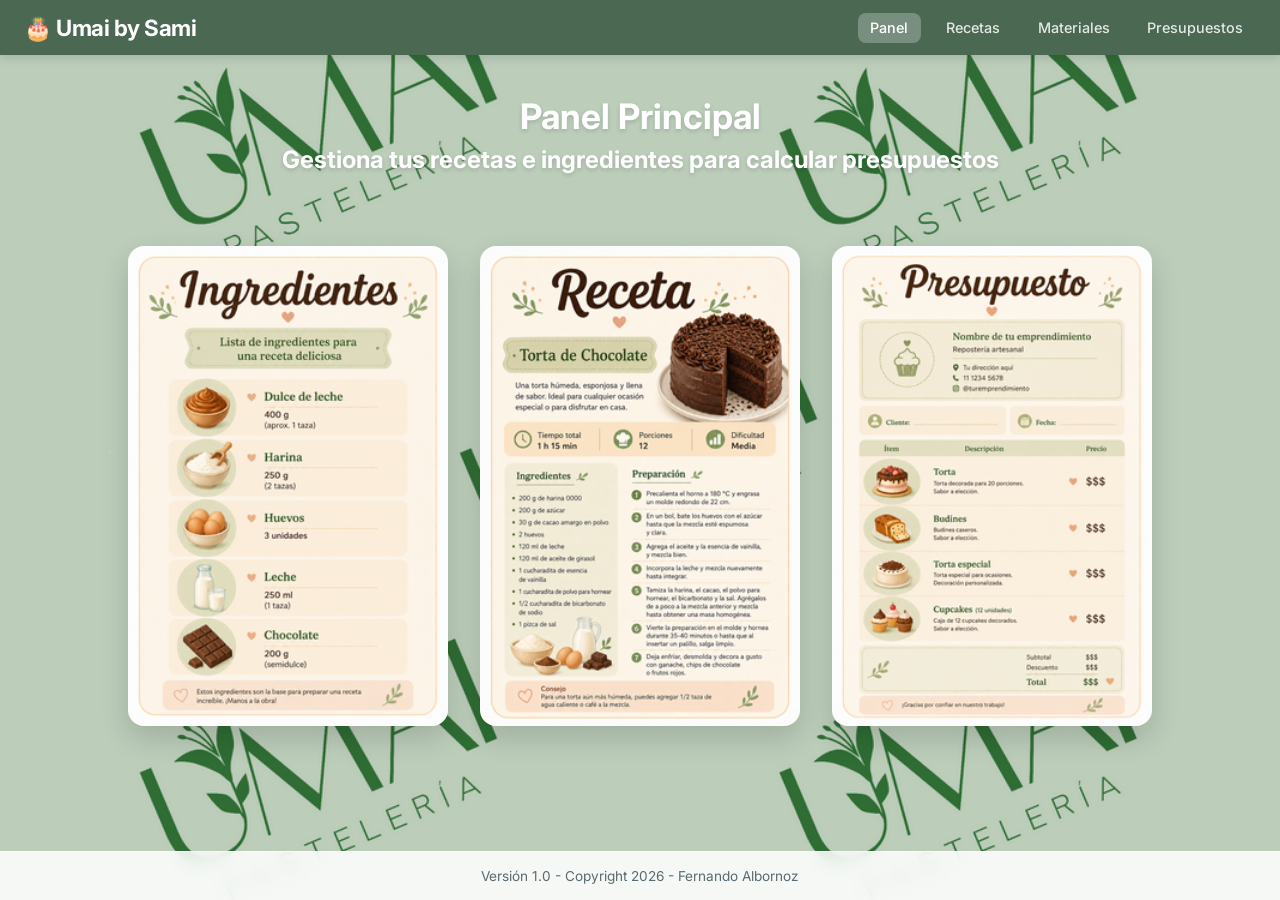
<file: index.html>
<!DOCTYPE html>
<!-- ========================================== -->
<!--    Programa: Umai Recetas                  -->
<!--    Programo: Fernando Albornoz             -->
<!--     Archivo: index.html                    -->
<!--     Version: 1.2 01-09-2026                -->
<!-- ========================================== -->
<html lang="es">
<head>
  <meta charset="UTF-8">
  <meta name="viewport" content="width=device-width, initial-scale=1.0">
  <title>Umai - Panel Principal</title>
  
  <link rel="preconnect" href="https://fonts.googleapis.com">
  <link rel="preconnect" href="https://fonts.gstatic.com" crossorigin>
  <link href="https://fonts.googleapis.com/css2?family=Inter:wght@400;500;600;700&display=swap" rel="stylesheet">
  
  <link rel="manifest" href="manifest.json" crossorigin="use-credentials">
  <link rel="stylesheet" href="css/styles.css">
</head>
<body>

  <!-- CABECERA DE NAVEGACIÓN BASE -->
  <header class="app-header">
    <div class="nav-brand">🎂 Umai by Sami</div>
    <nav>
      <ul class="nav-links">
        <li><a href="index.html" class="active">Panel</a></li>
        <li><a href="recetas.html">Recetas</a></li>
        <li><a href="materiales.html">Materiales</a></li>
        <li><a href="presupuestos.html">Presupuestos</a></li>
      </ul>
    </nav>
  </header>

  <!-- Encabezado Principal -->
  <div class="hero-header">
    <h1>Panel Principal</h1>
    <h2>Gestiona tus recetas e ingredientes para calcular presupuestos</h2>
  </div>

  <!-- Grilla de Tarjetas con Imagen Clickeable -->
  <main class="main-container">
    <div class="cards-grid-images">

      <!-- Tarjeta 3: Materiales -->
      <a href="materiales.html" class="card-image-link">
        <img src="imagenes/materiales.png" alt="Acceder a Materiales" class="card-img">
      </a>
	  
      <!-- Tarjeta 1: Recetas -->
      <a href="recetas.html" class="card-image-link">
        <img src="imagenes/recetas.png" alt="Acceder a Recetas" class="card-img">
      </a>

      <!-- Tarjeta 2: Presupuesto -->
      <a href="presupuestos.html" class="card-image-link">
        <img src="imagenes/presupuesto.png" alt="Acceder a Presupuestos" class="card-img">
      </a>



    </div>
  </main>
  <!-- PIE DE PÁGINA BASE -->
  <footer class="app-footer">
    <p>Versión 1.0 - Copyright 2026 - Fernando Albornoz</p>
  </footer>

</body>
</html>
</file>
<file: css/styles.css>
/* ========================================== */
/*    Programa: Umai Recetas                  */
/*    Programo: Fernando Albornoz             */
/*     Archivo: css/styles.css                */
/*     Version: 1.4 01-09-2026                */
/* ========================================== */

:root {
  --primary-green: #65876e;
  --nav-bg: #4a6852;
  --bg-body-color: #728d79;
  
  --card-bg: rgba(255, 255, 255, 0.92);
  --text-dark: #2d3748;
  --text-muted: #5a6a70; 
  --btn-green: #4f7358;
  --btn-green-hover: #3b5742;
  --border-color: rgba(255, 255, 255, 0.5);
  --radius: 16px;
  --shadow: 0 15px 35px rgba(0, 0, 0, 0.12), 0 5px 15px rgba(0, 0, 0, 0.06);
  --danger: #ef4444;
  --success: #10b981;
}

* { 
  box-sizing: border-box; 
  margin: 0; 
  padding: 0; 
  font-family: 'Inter', system-ui, -apple-system, sans-serif; 
}

/* Layout Global y Fondo con Imagen General */
body {
  display: flex;
  flex-direction: column;
  min-height: 100vh;
  background: url('../imagenes/fondo-umai.png') repeat center center fixed;
  background-size: cover;
  color: var(--text-dark);
}

main.container,
.main-container {
  flex: 1;
  max-width: 1100px; 
  width: 100%;
  margin: 0 auto; 
  padding: 1.5rem;
}

/* Cabecera / Navegación Base */
.app-header {
  background-color: var(--nav-bg);
  color: white;
  padding: 0.85rem 1.5rem;
  display: flex;
  align-items: center;
  justify-content: space-between;
  box-shadow: 0 2px 10px rgba(0, 0, 0, 0.15);
  backdrop-filter: blur(5px);
}

.app-header .nav-brand {
  font-size: 1.4rem;
  font-weight: 700;
  letter-spacing: -0.5px;
  display: flex;
  align-items: center;
  gap: 0.5rem;
}

.app-header .nav-links {
  display: flex;
  align-items: center;
  gap: 0.75rem;
  list-style: none;
  margin: 0;
  padding: 0;
}

.app-header .nav-links a {
  color: rgba(255, 255, 255, 0.85);
  text-decoration: none;
  font-size: 0.9rem;
  font-weight: 500;
  padding: 0.4rem 0.8rem;
  border-radius: 8px;
  transition: all 0.2s ease-in-out;
}

.app-header .nav-links a:hover,
.app-header .nav-links a.active {
  color: #ffffff;
  background-color: rgba(255, 255, 255, 0.25);
}

/* Pie de Página Base */
.app-footer {
  background-color: rgba(255, 255, 255, 0.85);
  backdrop-filter: blur(8px);
  border-top: 1px solid rgba(255, 255, 255, 0.3);
  text-align: center;
  padding: 1rem 1.5rem;
  font-size: 0.85rem;
  color: var(--text-muted);
  margin-top: auto;
}

/* ========================================== */
/* PANTALLA PRINCIPAL (INDEX / PANEL)         */
/* ========================================== */
.hero-header {
  text-align: center;
  padding: 2.5rem 1rem 1rem 1rem;
  color: #ffffff;
  text-shadow: 0 2px 4px rgba(0,0,0,0.15);
}

.hero-header h1 {
  font-size: 2.2rem;
  font-weight: 700;
  margin-bottom: 0.5rem;
}

.hero-header p {
  font-size: 1.05rem;
  opacity: 0.95;
}

/* Grilla contenedora de los 3 recuadros clickeables */
.cards-grid-images {
  display: flex;
  justify-content: center;
  align-items: center;
  gap: 2.0rem; /* Espacio entre las tarjetas */
  flex-wrap: wrap;
  padding: 2rem 0;
}

/* Contenedor individual de cada tarjeta */
.card-image-link {
  display: inline-block;
  text-decoration: none;
  border-radius: var(--radius);
  transition: transform 0.3s cubic-bezier(0.175, 0.885, 0.32, 1.275), box-shadow 0.3s ease;
  
  /* CONTROLA EL TAMAÑO DE LAS TARJETAS ACÁ: */
  max-width: 320px; /* Podés subirlo a 360px o 380px si las querés más grandes */
  width: 100%;
}

/* Imagen recortada (Recetas, Materiales, Presupuestos) */
.card-img {
  width: 100%;
  height: auto;
  display: block;
  border-radius: var(--radius);
  box-shadow: 0 12px 28px rgba(0, 0, 0, 0.15);
}

/* Efecto hover interactivo al pasar el mouse */
.card-image-link:hover {
  transform: translateY(-8px) scale(1.03);
  box-shadow: 0 22px 38px rgba(0, 0, 0, 0.22);
}

/* Grilla clásica (Mantenida por compatibilidad) */
.cards-grid {
  display: grid;
  grid-template-columns: repeat(auto-fit, minmax(280px, 1fr));
  gap: 2rem;
  margin-top: 1rem;
}

/* ========================================== */
/* FORMULARIOS Y TARJETAS INTERNAS (PÁGINAS) */
/* ========================================== */
.card {
  background: var(--card-bg); 
  border-radius: var(--radius); 
  padding: 1.5rem;
  border: 1px solid var(--border-color); 
  box-shadow: var(--shadow);
  margin-bottom: 1.5rem;
  backdrop-filter: blur(10px);
}

.card h2 { 
  font-size: 1.25rem; 
  font-weight: 700; 
  margin-bottom: 1rem; 
  border-bottom: 2px solid rgba(101, 135, 110, 0.15); 
  padding-bottom: 0.5rem; 
}

.form-group { 
  display: flex; 
  flex-direction: column; 
  gap: 0.4rem; 
  margin-bottom: 1rem; 
}

.form-group label { 
  font-size: 0.85rem; 
  font-weight: 600; 
  color: var(--text-muted); 
}

input, select {
  width: 100%; 
  padding: 0.75rem; 
  border: 1px solid #cbd5e1;
  border-radius: 8px; 
  font-size: 0.95rem; 
  outline: none;
  background-color: rgba(255, 255, 255, 0.9);
}

input:focus, select:focus { 
  border-color: var(--btn-green); 
  box-shadow: 0 0 0 3px rgba(101, 135, 110, 0.2);
}

.grid-2-col { 
  display: grid; 
  grid-template-columns: 1fr 1fr; 
  gap: 0.75rem; 
}

.grid-3-col { 
  display: grid; 
  grid-template-columns: 2fr 1fr auto; 
  gap: 0.75rem; 
  align-items: end; 
}

/* Botones genéricos */
.btn {
  padding: 0.75rem 1.25rem; 
  border: none; 
  border-radius: 8px; 
  font-weight: 600;
  cursor: pointer; 
  background-color: var(--btn-green); 
  color: white; 
  transition: background-color 0.2s;
}

.btn:hover { 
  background-color: var(--btn-green-hover); 
}

.btn-secondary { 
  background-color: #e2e8f0; 
  color: var(--text-dark); 
}

.btn-secondary:hover { 
  background-color: #cbd5e1; 
}

.btn-delete { 
  background: none; 
  border: none; 
  color: var(--danger); 
  cursor: pointer; 
  font-weight: 600; 
}

/* Filas dinámicas */
.ingrediente-row, .receta-row {
  display: flex; 
  justify-content: space-between; 
  align-items: center;
  padding: 0.6rem 0.8rem; 
  background-color: rgba(248, 250, 252, 0.8); 
  border-radius: 6px;
  margin-bottom: 0.5rem; 
  border: 1px solid var(--border-color);
}

/* Resumen de Costos */
.costo-resumen {
  display: flex;
  flex-direction: column;
  gap: 0.5rem;
  background-color: #f0fdf4;
  border: 1px solid #bbf7d0;
  padding: 1rem;
  border-radius: 8px;
  margin-top: 1rem;
  color: #166534;
}

.costo-row {
  display: flex;
  justify-content: space-between;
  font-size: 0.95rem;
}

.costo-total-final {
  font-size: 1.15rem;
  font-weight: 700;
  border-top: 1px dashed #bbf7d0;
  padding-top: 0.5rem;
  margin-top: 0.25rem;
}

/* Tablas */
.table-responsive { 
  overflow-x: auto; 
}

table { 
  width: 100%; 
  border-collapse: collapse; 
  margin-top: 0.5rem; 
}

th, td { 
  text-align: left; 
  padding: 0.75rem; 
  border-bottom: 1px solid rgba(0,0,0,0.06); 
  font-size: 0.9rem; 
}

th { 
  color: var(--text-muted); 
  font-weight: 600; 
  background-color: rgba(248, 250, 252, 0.7); 
}

/* ========================================== */
/* BOTONES DE ACCIÓN TABLA                    */
/* ========================================== */
.action-btns {
  display: flex;
  flex-direction: row;
  align-items: center;
  justify-content: center;
  gap: 0.4rem;
}

.btn-action {
  display: inline-flex;
  align-items: center;
  justify-content: center;
  width: 32px;
  height: 32px;
  border-radius: 8px;
  border: 1px solid transparent;
  font-size: 0.9rem;
  cursor: pointer;
  transition: all 0.2s ease-in-out;
  background-color: #f8fafc;
  opacity: 0.85;
}

.btn-action:hover {
  opacity: 1;
  transform: translateY(-1px);
  box-shadow: 0 2px 5px rgba(0, 0, 0, 0.08);
}

.btn-action.btn-ver {
  background-color: #f0f9ff;
  border-color: #bae6fd;
  color: #0369a1;
}
.btn-action.btn-ver:hover {
  background-color: #e0f2fe;
}

.btn-action.btn-editar {
  background-color: #fefce8;
  border-color: #fef08a;
  color: #a16207;
}
.btn-action.btn-editar:hover {
  background-color: #fef9c3;
}

.btn-action.btn-eliminar,
.btn-action.btn-borrar {
  background-color: #fef2f2;
  border-color: #fecaca;
  color: #b91c1c;
}
.btn-action.btn-eliminar:hover,
.btn-action.btn-borrar:hover {
  background-color: #fee2e2;
}

/* ========================================== */
/* VENTANA EMERGENTE / MODAL                  */
/* ========================================== */
.modal {
  display: none;
  position: fixed;
  top: 0;
  left: 0;
  width: 100%;
  height: 100%;
  background-color: rgba(15, 23, 42, 0.5);
  backdrop-filter: blur(4px);
  z-index: 1000;
  align-items: center;
  justify-content: center;
  padding: 1rem;
}

.modal-content {
  background-color: var(--card-bg);
  border-radius: var(--radius);
  max-width: 500px;
  width: 100%;
  box-shadow: 0 20px 25px -5px rgba(0, 0, 0, 0.2);
  border: 1px solid var(--border-color);
  overflow: hidden;
  animation: modalFadeIn 0.25s ease-out;
}

@keyframes modalFadeIn {
  from {
    opacity: 0;
    transform: scale(0.95) translateY(-10px);
  }
  to {
    opacity: 1;
    transform: scale(1) translateY(0);
  }
}

.modal-header {
  display: flex;
  justify-content: space-between;
  align-items: center;
  padding: 1rem 1.25rem;
  background-color: rgba(248, 250, 252, 0.8);
  border-bottom: 1px solid rgba(0, 0, 0, 0.05);
}

.modal-header h3 {
  font-size: 1.1rem;
  font-weight: 700;
  color: var(--text-dark);
}

.close-modal {
  background: none;
  border: none;
  font-size: 1.5rem;
  font-weight: 700;
  color: var(--text-muted);
  cursor: pointer;
  line-height: 1;
  padding: 0.2rem 0.5rem;
  border-radius: 6px;
  transition: all 0.2s;
}

.close-modal:hover {
  background-color: #e2e8f0;
  color: var(--text-dark);
}

#modal-body {
  padding: 1.25rem;
  font-size: 0.95rem;
  color: var(--text-dark);
  max-height: 75vh;
  overflow-y: auto;
}

/* ========================================== */
/* RESPONSIVE (MÓVIL / CELULAR)               */
/* ========================================== */
@media (max-width: 640px) {
  .app-header {
    flex-direction: column;
    gap: 0.75rem;
    padding: 1rem;
  }
  
  .app-header .nav-links {
    width: 100%;
    justify-content: center;
    flex-wrap: wrap;
  }

  .hero-header h1 {
    font-size: 1.75rem;
  }

  .cards-grid-images {
    flex-direction: column;
    align-items: center;
  }

  .cards-grid, .grid-2-col, .grid-3-col { 
    grid-template-columns: 1fr; 
    gap: 1.25rem;
  }

  .action-btns {
    flex-direction: column;
    gap: 0.35rem;
  }
  
  .action-btns .btn-action {
    width: 100%;
    height: 30px;
  }

  .modal-content {
    margin: 0 0.5rem;
  }
}
</file>
